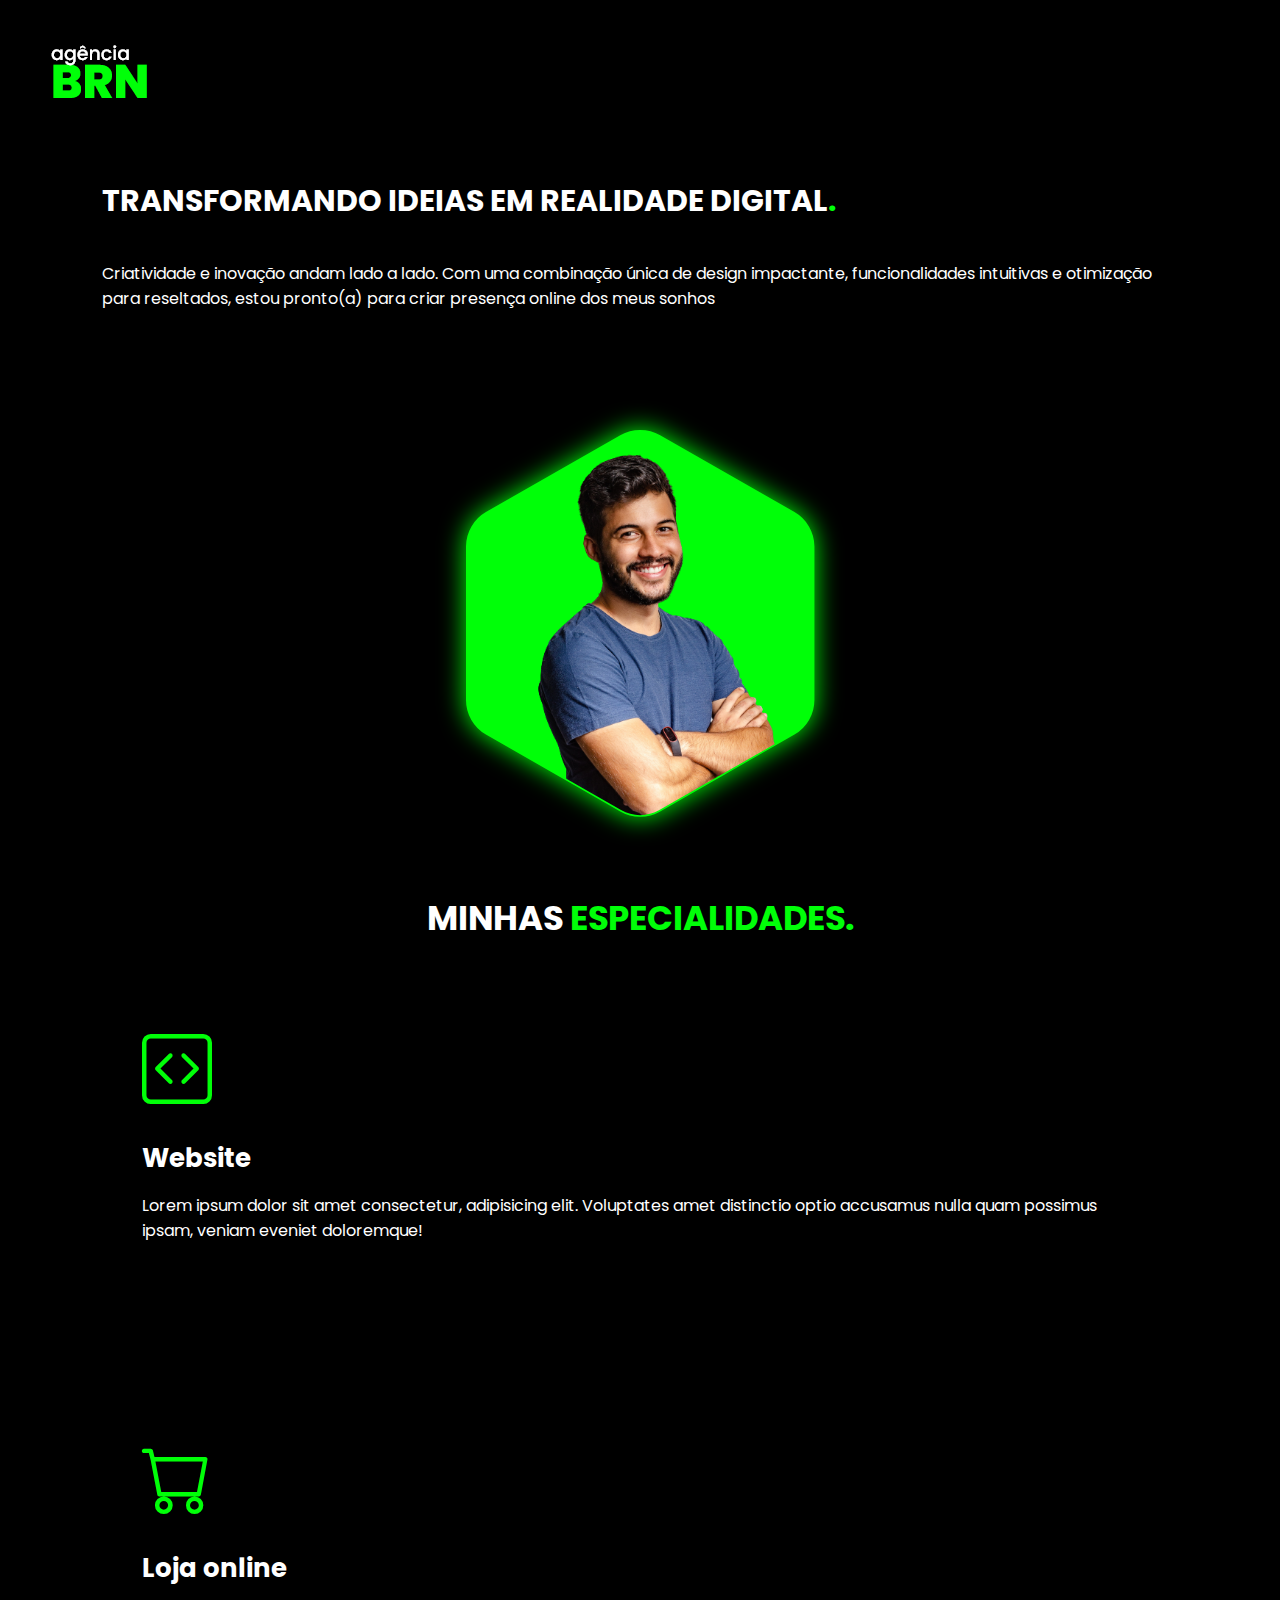
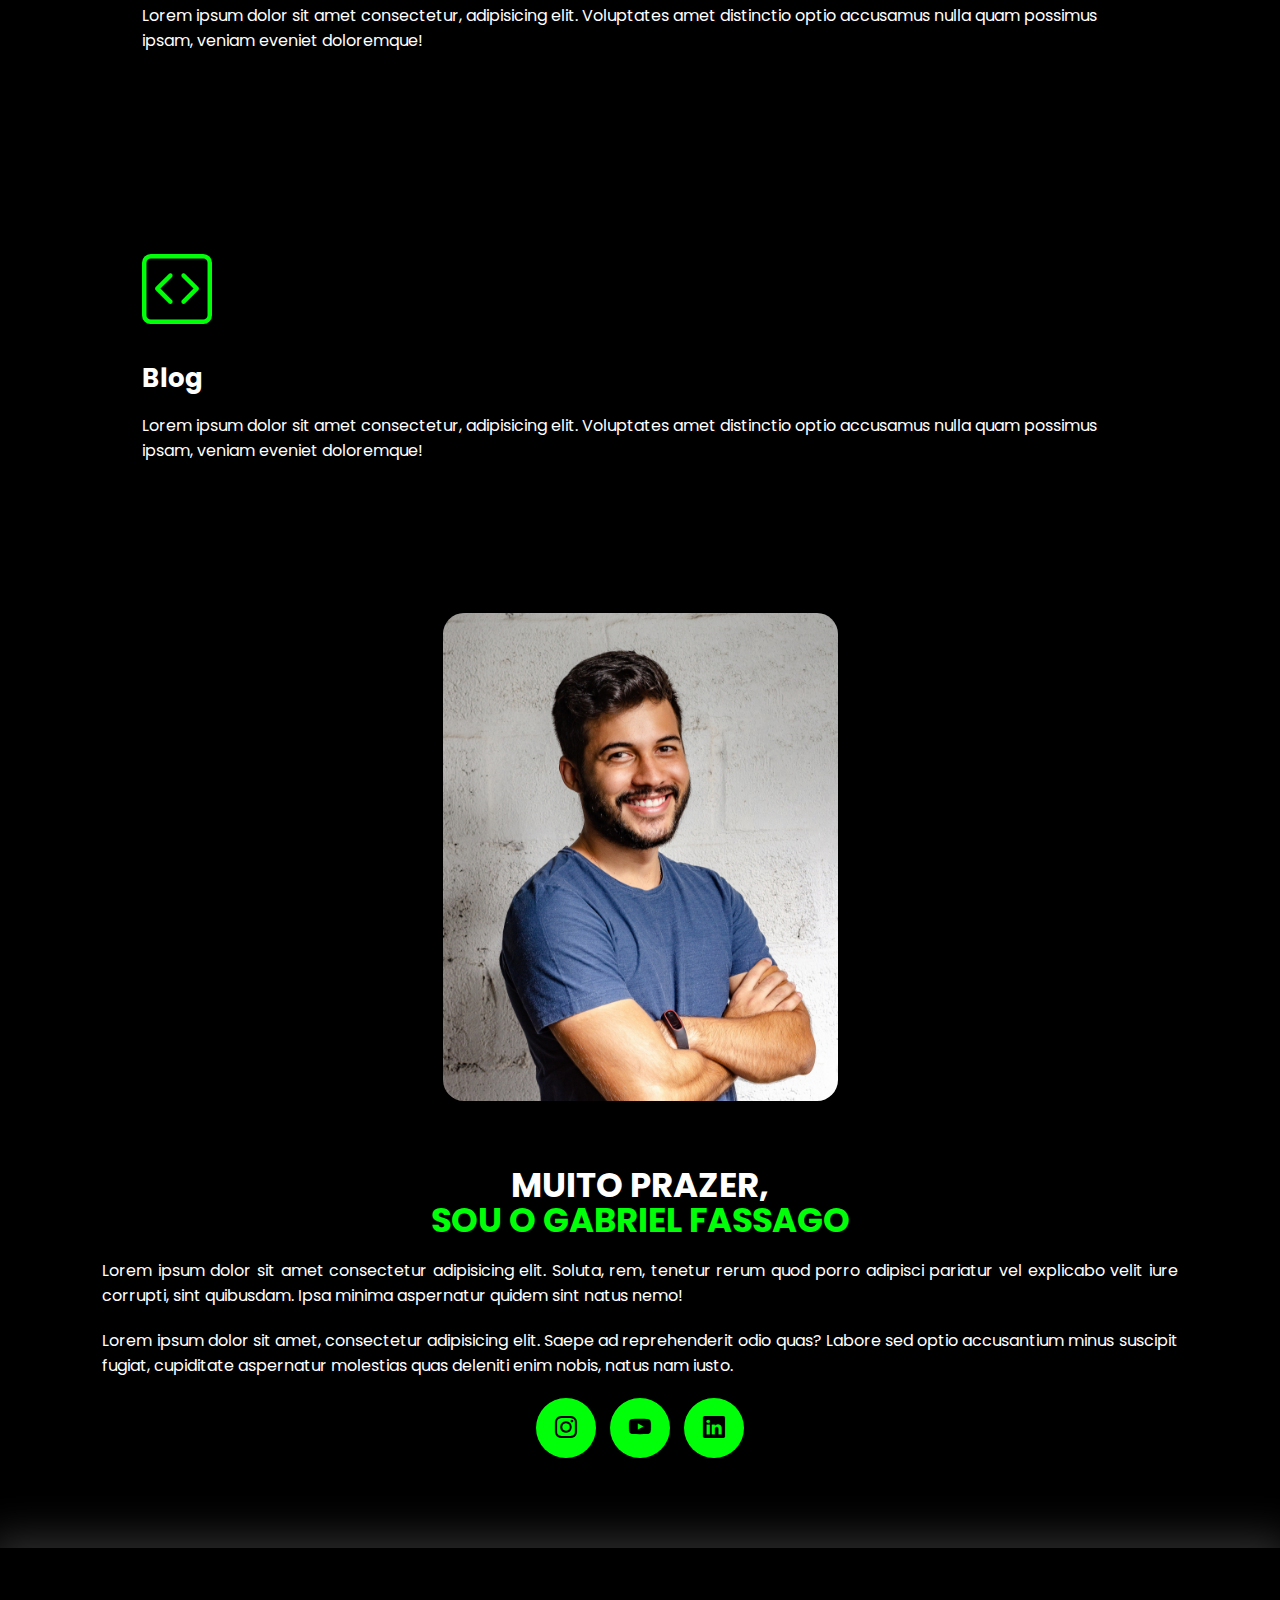
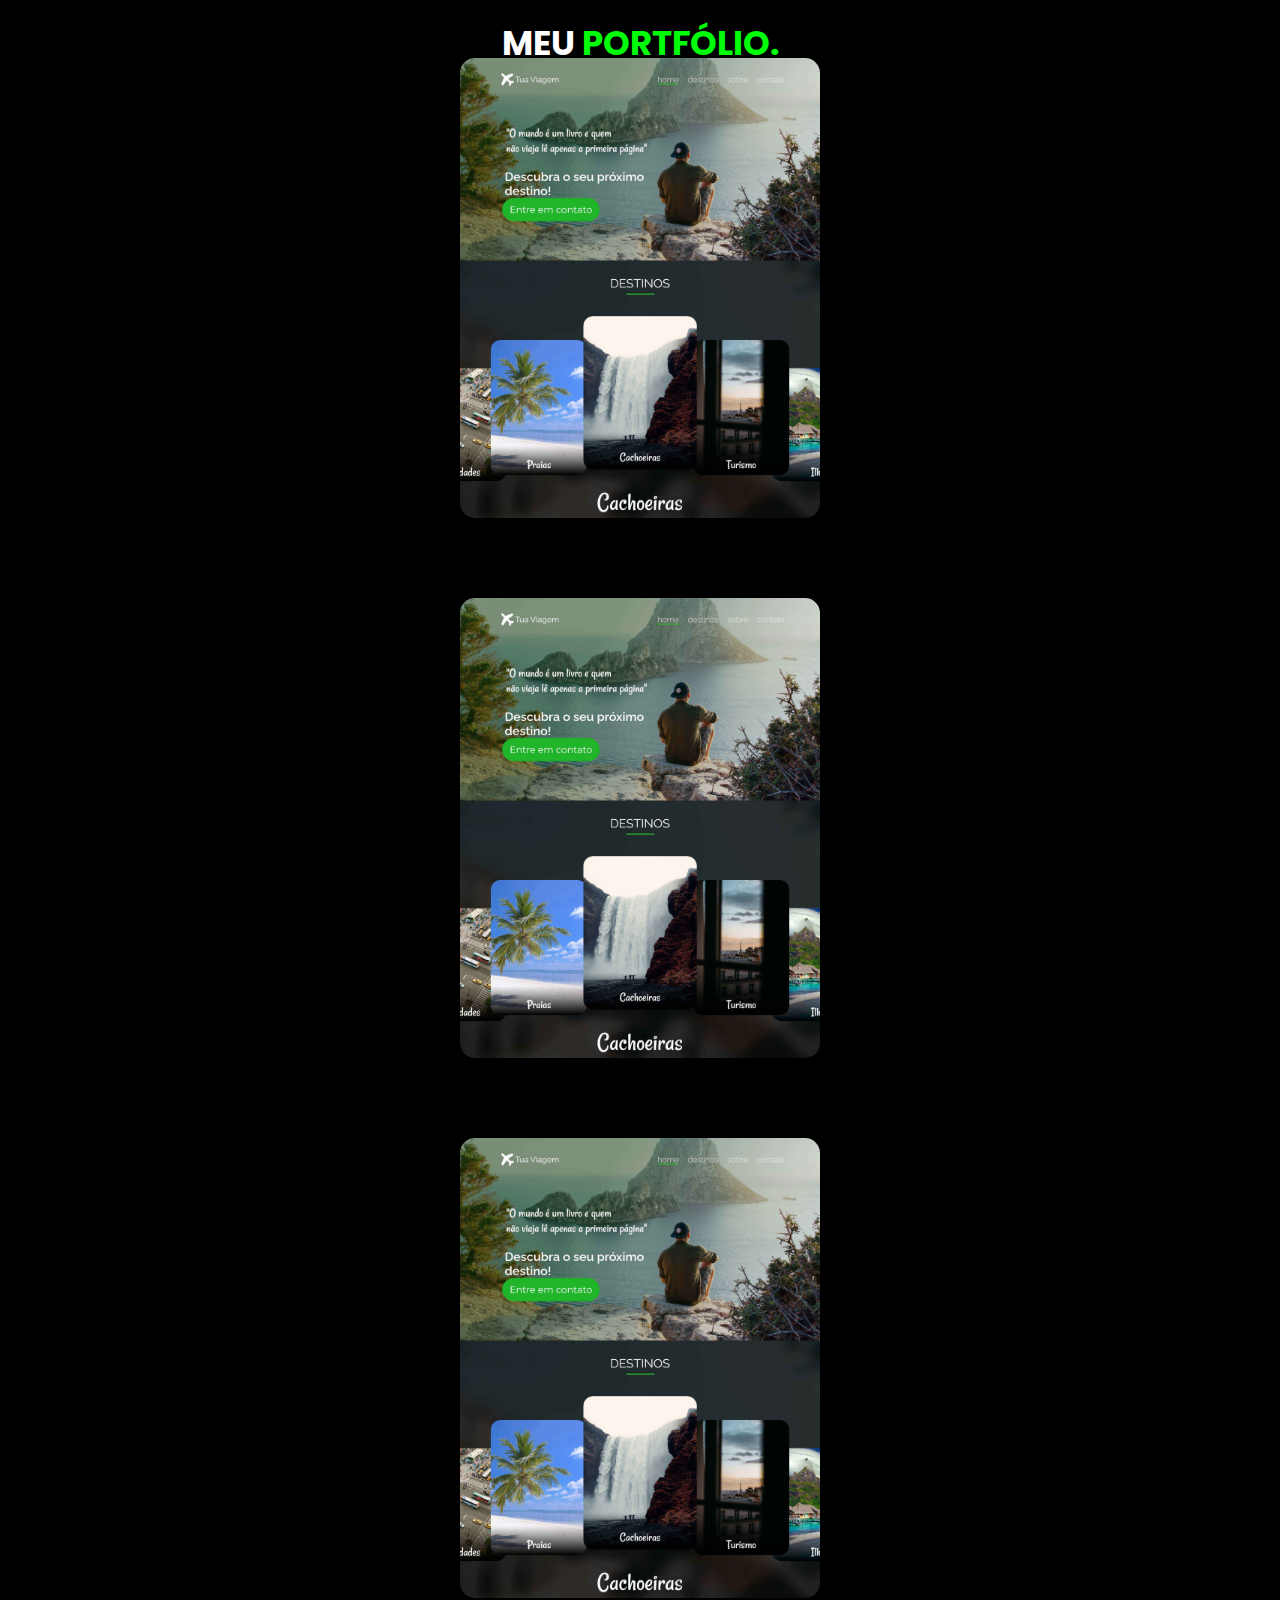
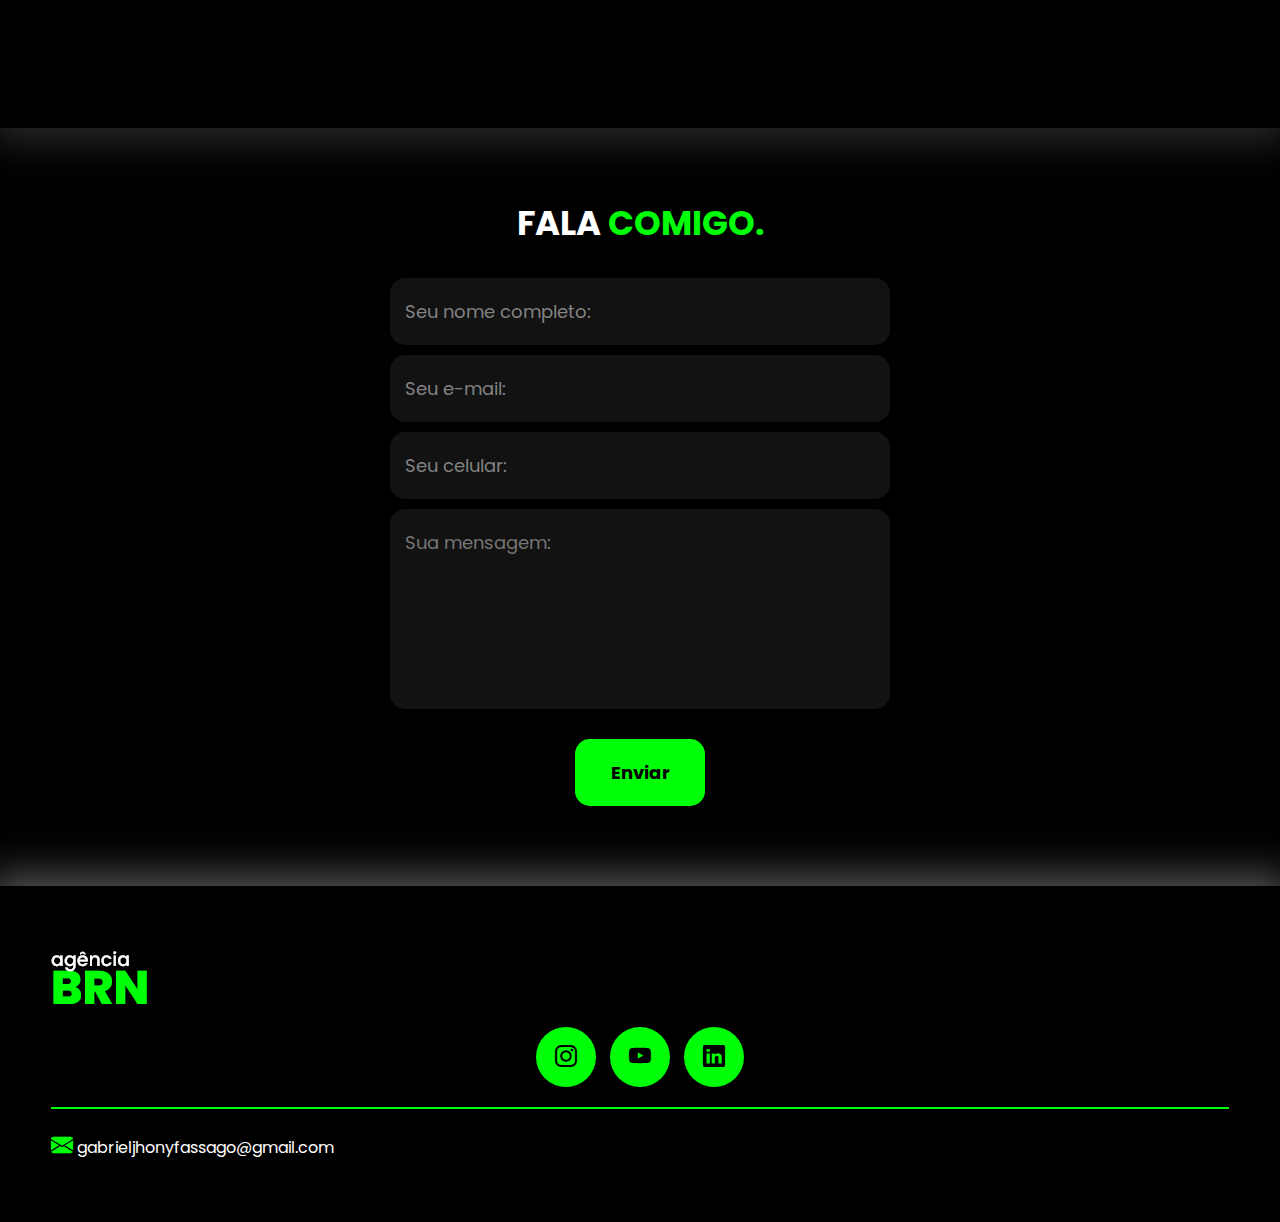
<file: index.html>
<!DOCTYPE html>
<html lang="pt-br">

<head>
    <meta charset="UTF-8">
    <meta name="viewport" content="width=device-width, initial-scale=1.0">
    <title>portifólio</title>
    <link rel="stylesheet" href="css/style.css">
    <!-- GOOGLE FONTS -->

    <link rel="preconnect" href="https://fonts.googleapis.com">
    <link rel="preconnect" href="https://fonts.gstatic.com" crossorigin>
    <link
        href="https://fonts.googleapis.com/css2?family=Poppins:ital,wght@0,100;0,200;0,300;0,400;0,500;0,600;0,700;0,800;0,900;1,100;1,200;1,300;1,400;1,500;1,600;1,700;1,800;1,900&display=swap"
        rel="stylesheet">

    <!-- FIM GOOGLE FONTS -->




    <!--LINK DOS ICONS  -->
    <link rel="stylesheet" href="https://cdn.jsdelivr.net/npm/bootstrap-icons@1.11.3/font/bootstrap-icons.min.css">
    <!-- FIM DO LINK DOS ICONES  -->

</head>

<body>
    <header>
        <div class="interface">
            <div class="logo">
                <img src="imagens/logo.png" alt="">
            </div><!--logo-->
            <nav class="menu-descktop">
                <ul>
                    <li><a href="#">Inicio</a></li>
                    <li><a href="#">Especialidades</a></li>
                    <li><a href="#">Sobre</a></li>
                    <li><a href="#">Projetos</a></li>
                </ul>
            </nav><!--menu-descktop-->
            <div class="btn-contato">
                <a href="https://wa.me/5541992944227" target="_blank">
                    <button>Contato</button>
                </a>
            </div><!--btn-contato-->
        </div><!-- interface -->
    </header>

    <main>

        <section class="topo-do-site">

            <div class="interface">
                <div class="flex">
                    <div class="txt-topo-site">
                        <h1>TRANSFORMANDO IDEIAS EM REALIDADE DIGITAL<span>.</span></h1>
                        <p>Criatividade e inovação andam lado a lado. Com uma combinação única de design impactante,
                            funcionalidades intuitivas e otimização para reseltados, estou pronto(a) para criar presença
                            online dos meus sonhos </p>
                        <div class="btn-contato">
                            <a href="https://wa.me/5541992944227" target="_blank"><button>Entre em contato</button></a>
                        </div><!--btn-contato-->
                    </div><!--txt-topo-site-->

                    <div class="img-topo-site">
                        <img src="imagens/pessoa.png" alt="">
                    </div><!--img-topo-site-->
                </div><!--flex-->
            </div><!--interface-->
        </section><!--topo-do-site-->

        <section class="especialidades">
            <div class="interface">
                <h2 class="titulo">MINHAS <span>ESPECIALIDADES.</span></h2>
                <div class="flex">
                    <div class="especialidades-box">

                        <i class="bi bi-code-square"></i>

                        <H3>Website</H3>

                        <p>Lorem ipsum dolor sit amet consectetur, adipisicing elit. Voluptates amet distinctio optio
                            accusamus nulla quam possimus ipsam, veniam eveniet doloremque!</p>
                    </div><!--especialidades-box-->

                    <div class="especialidades-box">
                        <i class="bi bi-cart"></i>

                        <H3>Loja online</H3>

                        <p>Lorem ipsum dolor sit amet consectetur, adipisicing elit. Voluptates amet distinctio optio
                            accusamus nulla quam possimus ipsam, veniam eveniet doloremque!</p>
                    </div><!--especialidades-box-->
                    <div class="especialidades-box">
                        <i class="bi bi-code-square"></i>

                        <H3>Blog</H3>

                        <p>Lorem ipsum dolor sit amet consectetur, adipisicing elit. Voluptates amet distinctio optio
                            accusamus nulla quam possimus ipsam, veniam eveniet doloremque!</p>
                    </div><!--especialidades-box-->
                </div><!--flex-->
            </div><!--interface-->
        </section><!--especialidades-->

        <section class="sobre">
            <div class="interface">
                <div class="flex">
                    <div class="img-sobre">

                        <img src="imagens/foto.png" alt="">

                    </div><!--img-sobre-->
                    <div class="txt-sobre">
                        <h2>MUITO PRAZER, <span> SOU O GABRIEL FASSAGO</span></h2>

                        <p>Lorem ipsum dolor sit amet consectetur adipisicing elit. Soluta, rem, tenetur rerum quod
                            porro adipisci pariatur vel explicabo velit iure corrupti, sint quibusdam. Ipsa minima
                            aspernatur quidem sint natus nemo!</p>

                        <p>Lorem ipsum dolor sit amet, consectetur adipisicing elit. Saepe ad reprehenderit odio quas?
                            Labore sed optio accusantium minus suscipit fugiat, cupiditate aspernatur molestias quas
                            deleniti enim nobis, natus nam iusto.
                        </p>
                        <div class="btn-social">

                            <a href="#"><button><i class="bi bi-instagram"></i></button></a>
                            <a href="#"><button><i class="bi bi-youtube"></i></button></a>
                            <a href="#"><button><i class="bi bi-linkedin"></i></button></a>

                        </div><!--btn-social-->
                    </div><!--txt-sobre-->
                </div><!--flex-->
            </div><!--interface-->
        </section><!--sobre-->

        <section class="portifolio">
            <div class="interface">
                <h2 class="titulo">MEU <span>PORTFÓLIO.</span></h2>
                <div class="flex">

                    <div class="img-port" style="background-image: url(imagens/imagem.jpg);">
                        <div class="overlay">projeto 1</div>
                    </div>
                    <div class="img-port" style="background-image: url(imagens/imagem.jpg);">
                        <div class="overlay">projeto 2</div>
                    </div>
                    <div class="img-port" style="background-image: url(imagens/imagem.jpg);">
                        <div class="overlay">projeto 3</div>
                    </div>

                </div><!--interface-->
        </section><!--portifolio-->

        <section class="formulário">
            <div class="interface">

                <h2 class="titulo">FALA <span>COMIGO.</span></h2>



                <form action="https://formsubmit.co/gabrieljhonyfassago@gmail.com" method="post">

                    <input type="text" name="nome" id="" placeholder="Seu nome completo:" required autocomplete="off">
                    <input type="email" name="email" id="" placeholder="Seu e-mail:" required autocomplete="off">
                    <input type="text" name="celular" id="" placeholder="Seu celular:" autocomplete="off">
                    <textarea name="mensagem" id="" placeholder="Sua mensagem:" required></textarea>

                    <input type="hidden" name="_captcha" value="false">

                    <input type="hidden" name="_next" value="http://127.0.0.1:5500/portifolio/obrigado.html">

                    <div class="btn-enviar"><input type="submit" value="Enviar"></div>
                </form>

            </div><!--interface-->
        </section><!--formulário-->


    </main>
    <footer>
        <div class="interface">

            <div class="line-footer">
                <div class="flex">
                    <div class="logo-footer">
                        <img src="imagens/logo.png">

                    </div><!--logo-footer-->

                    <div class="btn-social">

                        <a href="#"><button><i class="bi bi-instagram"></i></button></a>
                        <a href="#"><button><i class="bi bi-youtube"></i></button></a>
                        <a href="#"><button><i class="bi bi-linkedin"></i></button></a>

                    </div><!--btn-social-->
                </div><!--flex-->
            </div><!--line-footer-->
            <div class="line-footer borda">
                <p><i class="bi bi-envelope-fill"></i><a href="mailto:gabrieljhonyfassago@gmail.com">
                        gabrieljhonyfassago@gmail.com</a></p>
            </div><!--line-footer-->
        </div><!--interface-->
    </footer>

</body>

</html>
</file>
<file: obrigado.html>
<!DOCTYPE html>
<html lang="en">
<head>
    <meta charset="UTF-8">
    <meta name="viewport" content="width=device-width, initial-scale=1.0">
    <title>Document</title>
    <link rel="stylesheet" href="css/style.css">
</head>
<body>

  <h2 class="titulo">Deu tudo certo!!!</h2>
  

</body>
</html>
</file>
<file: css/style.css>
/*ESTILO GERAL*/


* {
    margin: 0%;
    padding: 0%;
    box-sizing: border-box;
    font-family: "Poppins", sans-serif;
}


body {
    background-color: black;
    height: 100vh;
}


.interface {
    max-width: 1280px;
    margin: 0 auto;
}


.flex {
    display: flex;
}


.btn-contato button {
    padding: 10px 40px;
    font-size: 18px;
    font-weight: 600;
    background-color: #00ff08;
    border: 0px;
    border-radius: 30px;
    cursor: pointer;
}


button:hover,
form .btn-enviar input:hover {
    box-shadow: 0px 0px 8px #00ff08;
    transform: scale(1.05);
    transition: .2s;
}


h2.titulo {
    color: #fff;
    font-size: 38px;
    text-align: center;
}


h2.titulo span {
    color: #00ff08;
}


.btn-social button {
    width: 60px;
    height: 60px;
    border-radius: 50%;
    border: none;
    background-color: #00ff08;
    font-size: 22px;
    cursor: pointer;
    margin: 0px 5px;
    transition: .2s;

}

/* FIM ESTILO GERAL */





/* ESTILO DO CABEÇÁLHO*/


header {
    padding: 40px 4%;
}


header>.interface {
    display: flex;
    align-items: center;
    justify-content: space-between;
}


header a {
    color: #5c5c5c;
    text-decoration: none;
    display: inline-block;
}


header a:hover {
    color: #fff;
    transform: scale(1.05);
    transition: .3s;
}


header nav ul {
    list-style-type: none;

}


header nav ul li {
    display: inline-block;
    padding: 0 40px;
}


/* FIM ESTILO CABEÇALHO */





/* ESTILO DO TOPO DO SITE */


section.topo-do-site {
    padding: 40px 4%;
}


section.topo-do-site .flex {
    align-items: center;
    justify-content: center;
    gap: 90px;
}


.topo-do-site .txt-topo-site h1 {
    color: #fff;
    font-size: 42px;
    line-height: 40px;

}


.topo-do-site .txt-topo-site h1 span {
    color: #00ff08;
}


.topo-do-site .txt-topo-site p {
    color: #fff;
    margin: 40px 0px;
}


.topo-do-site .img-topo-site img {
    position: relative;
    animation: flutuar 2s ease-in-out infinite alternate;

}


@keyframes flutuar {
    0% {
        top: 0;
    }

    100% {
        top: 30px;
    }
}

/* FIM DO ESTILO DO TOPO DO SITE  */





/* ESTLOS DE ESPECIALIDADES */


section.especialidades {
    padding: 40px 4px;
}

section.especialidades .flex {
    gap: 60px;

}

.especialidades .especialidades-box {
    color: #fff;
    padding: 40px;
    margin-top: 45px;
    border-radius: 20px;
    transition: .2s;

}

.especialidades .especialidades-box:hover {
    transform: scale(1.05);
    box-shadow: 0px 0px 20px #fff;
}



.especialidades .especialidades-box i {
    font-size: 70px;
    color: #00ff08;
}


.especialidades .especialidades-box h3 {
    font-size: 26px;
    margin: 15px 0;
}


/* FIM DO ESTILO DE ESPECIALIDADES  */





/* ESTILOS DO SOBRE */

section.sobre {
    padding: 90px 4%;
}


section.sobre .flex {
    align-items: center;
    gap: 60px;
}

section.sobre .txt-sobre {
    color: #fff;

}

.sobre .txt-sobre h2 {
    font-size: 40px;
    line-height: 40px;
    margin-bottom: 20px;
}

.sobre .txt-sobre span {
    display: block;
    color: #00ff08;
}

.sobre .txt-sobre p {
    margin: 20px 0px;
    text-align: justify;
}



/*FIM DO  ESTILOS DO SOBRE */

/* INICIO DO ESTILODO PORTIFOLIO */


section.portifolio {
    padding: 80px 4%;
    box-shadow: 0px 0px 40px 10px #ffffff30;
}

section.portifolio .flex {
    gap: 80px;
    margin-bottom: 50px;
}


.img-port {
    width: 360px;
    height: 460px;
    background-size: cover;
    background-position: 100% 0%;
    transition: 8s;
    border-radius: 15px;
    position: relative;
}


.img-port:hover {
    background-position: 100% 100%;
}


.overlay {
    position: absolute;
    background-color: rgba(0, 0, 0, 0.655);
    top: 0px;
    left: 0px;
    width: 100%;
    height: 100%;
    border-radius: 15px;
    display: flex;
    align-items: center;
    justify-content: center;
    font-size: 24px;
    font-weight: 600;
    color: #fff;
    opacity: 0;
    transition: .5s;
}

.overlay:hover {
    opacity: 1;
}

/* FIM DO ESTILO DO PORTIFOLIO */


/* ESTILO DO FORMULÁRIO DE CONTATO */


section.formulário {
    padding: 80px 4%;
}


form {
    max-width: 500px;
    margin: 0px auto;
    display: flex;
    justify-content: center;
    flex-direction: column;
    gap: 10px;
    margin-top: 40px;
}

form input,
form textarea {
    width: 100%;
    background-color: rgba(40, 40, 40, 0.441);
    border: 0px;
    outline: 0px;
    padding: 20px 15px;
    color: #fff;
    border-radius: 15px;
    font-size: 18px;

}

form input::placeholder {
    color: #ffffff7c;
}

form textarea {
    resize: none;
    height: 200px;


}


form .btn-enviar {
    margin-top: 20px;
    text-align: center;

}


form .btn-enviar input {
    background-color: #00ff08;
    width: 130px;
    color: black;
    font-weight: 700;
    cursor: pointer;
    transition: .5s;

}


/* FIM DO ESTILO DO FORMULÁRIO DE CONTATO  */


/* ESTILO DO RODAPÉ */


footer {
    padding: 40px 4%;
    box-shadow: 0px 0px 40px 10px #5c5c5c;
}

footer .flex {
    justify-content: space-between;

}

footer .line-footer {
    padding: 20px 0px;

}

.borda {
    border-top: solid 2px #00ff08;
}

footer .line-footer p i {
    color: #00ff08;
    font-size: 22px;

}

footer .line-footer p a {
    color: #fff;
    text-decoration: none;


}


@media screen and (max-width: 1365px) {


    /* INICIO CABEÇARIO RESPONSIVO */


    .menu-descktop,
    .btn-contato {
        display: none;

    }

    /* FIM DO CABEÇARIO RESPONSIVO */


    /* CLASSES GERAIS */


    .flex {
        flex-direction: column;
    }

    h2.titulo {
        font-size: 34px;
        line-height: 30px;
    }

    /* FIM DO ESTILO GERAL */


    /* TOPO DO SITE  */


    .topo-do-site .txt-topo-site h1 {
        font-size: 30px;

    }

    section.topo-do-site {
        padding: 20px 8%;
    }

    .topo-do-site .img-topo-site img {
        width: 100%;
    }

    section.topo-do-site .flex {
        gap: 40px;
    }

    /* ESPECIALIZADO */
    section.especialidades {
        padding: 20px 8%;
    }

    /* sobre */
    section.sobre {
        padding: 90px 8%;
    }

    .sobre .txt-sobre h2 {
        font-size: 34px;
        line-height: 35px;
        text-align: center;

    }

    .btn-social {
        text-align: center;
    }

    .img-sobre img {
        width: 100%;

    }

    section.portifolio {
        padding: 80px 8%;


    }

    .img-port {
        width: 100%;
        max-width: 360px;
        margin: auto;
    }

    section.potifoleo .flex {
        gap: 60px;
    }

    footer .flax {
        fla
    }


}
</file>
